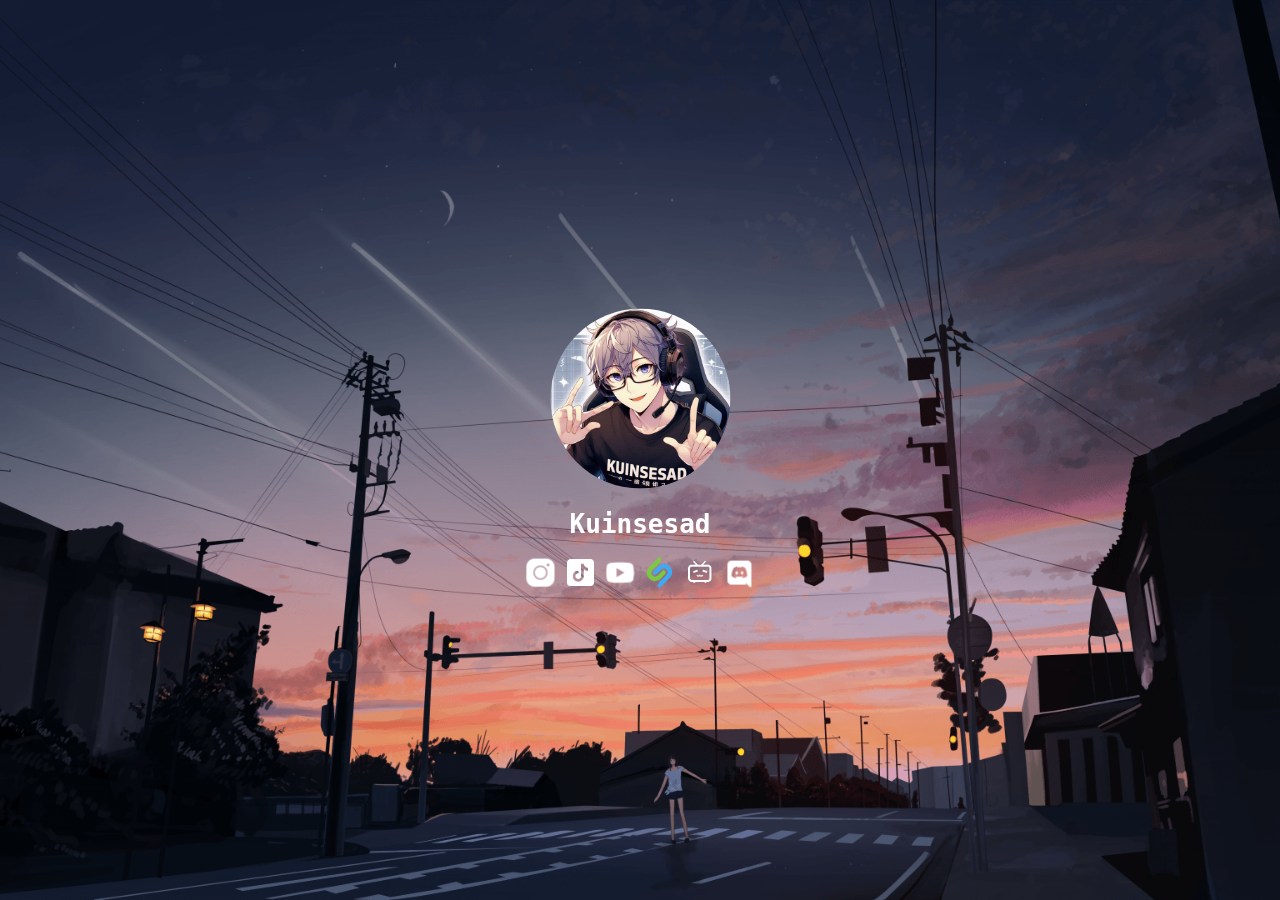
<file: index.html>
<!DOCTYPE html>
<html lang="en">

<head>
    <meta charset="UTF-8">
    <meta http-equiv="X-UA-Compatible" content="IE=edge">
    <meta name="viewport" content="width=device-width, initial-scale=1.0">
    <title>Kuinsesad</title>
    <link rel="stylesheet" href="style.css">
    <link rel="icon" type="image/x-icon" href="/pictures/favicon.ico">

    <meta content="Kuinsesad" property="og:title" />
    <meta content="p" property="og:description" />
    <meta content="https://kuinsesad.my.id" property="og:url" />
</head>

<body>
    <div class="content">
        <div class="pict-name">
            <img src="/pictures/pp.jpg" width="100%" height="100%">
            <h1>Kuinsesad</h1>
        </div>
        <div class="social">
            <a href="https://www.instagram.com/tobirsakti_" target="_blank"><img src="/pictures/instagram.png"></a>
            <a href="https://tiktok.com/@queens_sesad" target="_blank"><img src="/pictures/tiktok.png" width="100%"
                    height="100%"></a>
            <a href="https://youtube.com/channel/UCvR5mj8slgM2aXnoBH6gxog" target="_blank"><img src="/pictures/youtube.png" width="100%"
                    height="100%"></a>
            <a href="https://sociabuzz.com/queensesad/tribe" target="_blank"><img src="/pictures/sociabuzz.png" width="100%"
                    height="100%"></a>
            <a href="https://bili.im/Q0GNRt6" target="_blank"><img src="/pictures/bilibili.png" width="100%"
                    height="100%"></a>
            <a href="https://discord.gg/S5ePXVQDFg" target="_blank"><img src="/pictures/discord.png"
                    width="100%" height="100%"></a>
        </div>
    </div>
</body>

</html>
</file>
<file: style.css>
body {
    background-color: #213547;
    background-image: url("/pictures/bg2.png");
    background-size: cover;
    background-attachment: fixed;
    background-repeat: no-repeat;
    background-position: center center;
    font-family: monospace;
}

.content {
    position: fixed;
    top: 50%;
    left: 50%;
    transform: translate(-50%, -50%);
}

/**aaaaaaa*/
.pict-name {
    text-align: center;
    color: white;
}

.pict-name p {
    size: 20px;
}

.pict-name img {
    width: 180px;
    border-radius: 100px;
}


/**aaaaaaa*/
.social {
    transition: transform 0.3s ease-in-out;
}

.social img {
    transition: filter 0.2s ease-in-out;
}

.social img:hover {
    filter: drop-shadow(0 0 15px white);
}

.social:hover {
    transform: scale(1.2);
}

.social img {
    width: 32px
}


/*aaaaaaaaaaaaa*/
.footer {
    display: flex;
    position: fixed;
    bottom: -100%;
    left: 50%;
    transform: translateX(-50%);
    animation: njedulngisor 1s ease forwards;
}

.footer a {
    margin-right: 10px;
    color: white;
    text-decoration: none;
}

.footer a h2 {
    transition: transform 0.3s ease-in-out;
}

.footer a:not(.symbol):hover h2 {
    transform: scale(1.15);
    /* Increase the value to make the text bigger */

}


/*AAAAAAAAAAAAAAAAAAAAAAAAAAA*/
@keyframes njedul {
    to {
        opacity: 1;
    }
}

@keyframes njedulngisor {
    to {
        bottom: 20px;
        opacity: 1;
    }
}

@keyframes njedulnduwur {
    to {
        bo: 20px;
        opacity: 1;
    }
}
</file>
